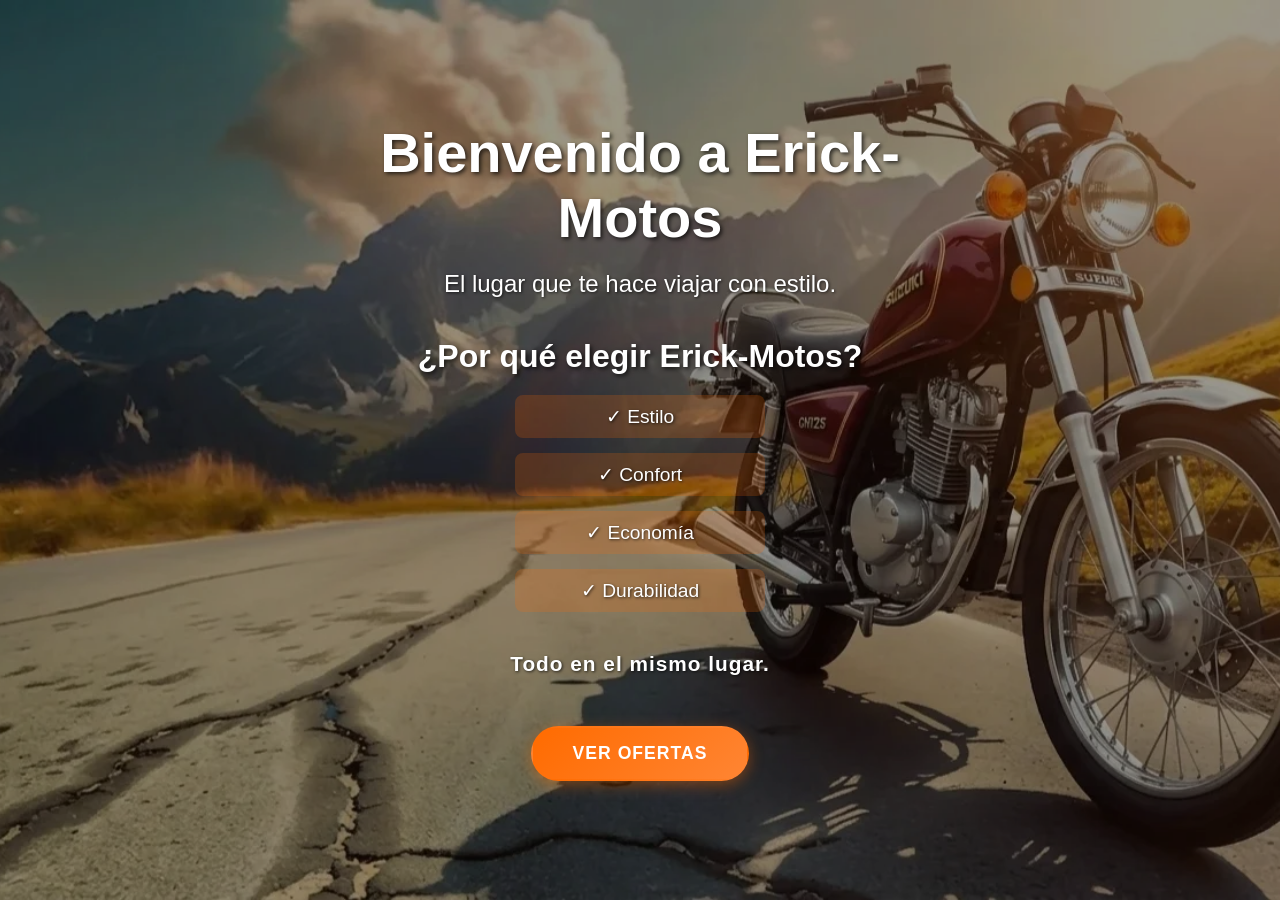
<file: index.html>
<!DOCTYPE html>
<html lang="es">
<head>
    <meta charset="UTF-8">
    <meta name="viewport" content="width=device-width, initial-scale=1.0">
    <meta name="description" content="Erick-Motos - El lugar que te hace viajar con estilo">
    <meta name="google-site-verification" content="MyWX2oampHgChPBgl0AtI6WBfq2GyF75EsTW5SlznT0" />
    <link rel="stylesheet" href="Entrada/estilos.css">
    <link rel="icon" type="image/png" sizes="1024x1024" href="Entrada/ImagenPr/erick-motos.png">
    <meta property="og:site_name" content="Erick-Motos">
    <meta property="og:image" content="https://erick-motos.vercel.app/Entrada/ImagenPr/erick-motos.png">
    <title>Erick-Motos | Catálogo y Venta de Motocicletas</title>
    <script type="application/ld+json">
    {
       "@context": "https://schema.org",
       "@type": "WebSite",
       "name": "Erick-Motos",
       "alternateName": ["Erick Motos", "ErickMotos"],
       "url": "https://erick-motos.vercel.app/"
    }
    </script>
    
</head>
<body>
    <main class="padre">
        <div class="contenido">
            <h1>Bienvenido a Erick-Motos</h1>
            <p class="description">El lugar que te hace viajar con estilo.</p>
            
            <section class="caracteristicas">
                <h2>¿Por qué elegir Erick-Motos?</h2>
                <ul>
                    <li>✓ Estilo</li> 
                    <li>✓ Confort</li>
                    <li>✓ Economía</li> 
                    <li>✓ Durabilidad</li>
                </ul>
            </section>

            <p class="conclusion">Todo en el mismo lugar.</p>
            <a href="Ofertas/ofertas.html" class="btn-ofertas">Ver Ofertas</a>
        </div>
    </main>
    <script src="jstran/animation.js"></script>
</body>
</html>
</file>
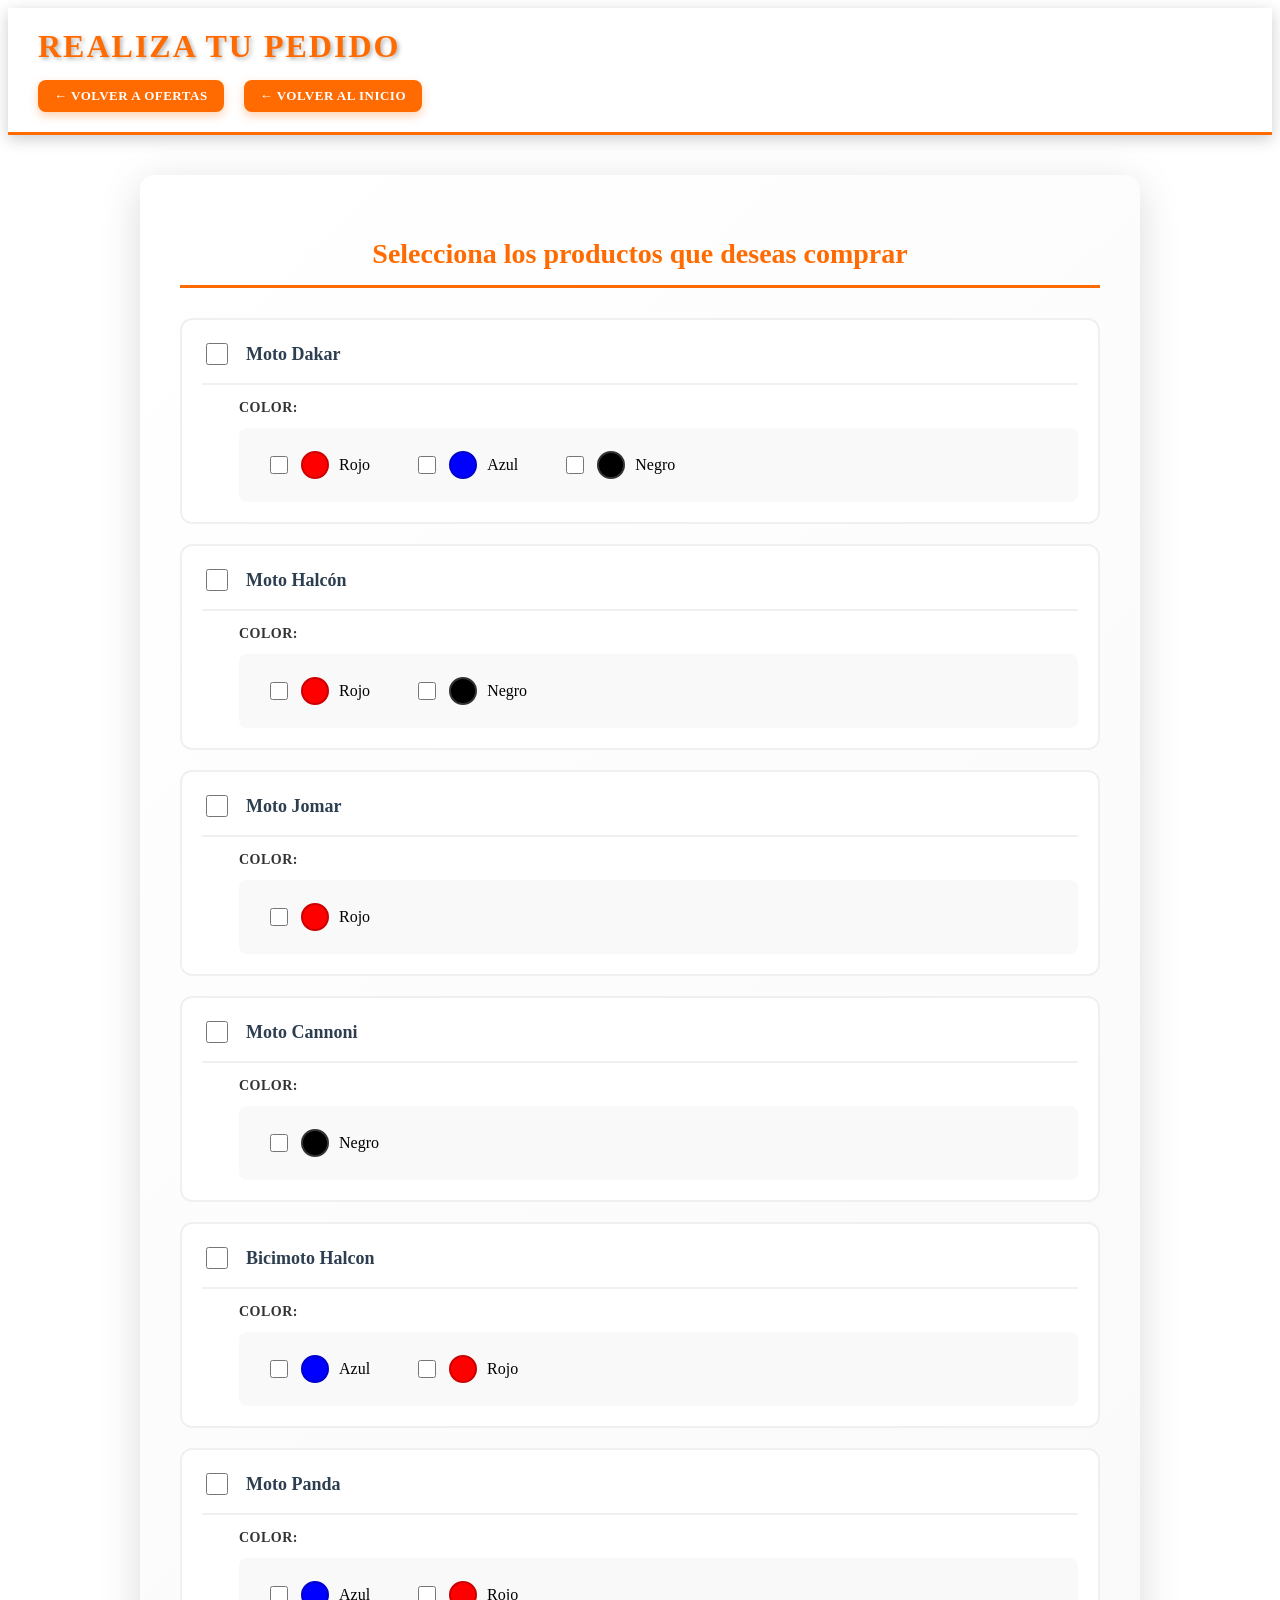
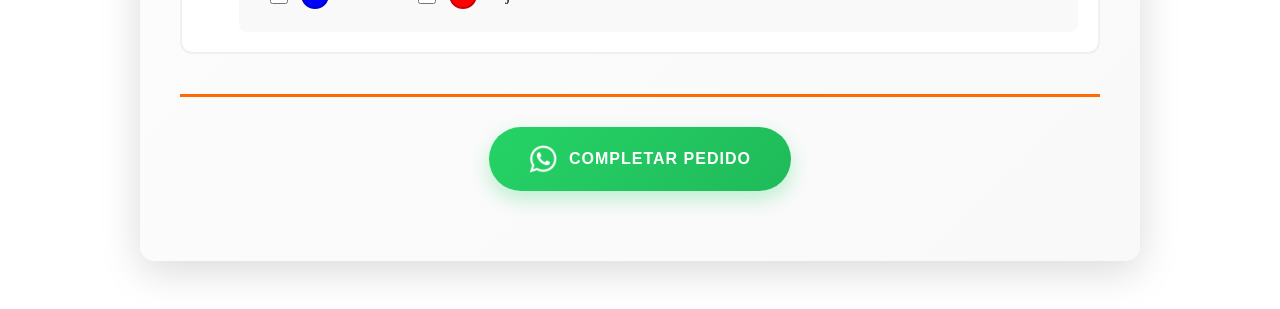
<file: Carrito/carrito.html>
<!DOCTYPE html>
<html lang="es">
<head>
    <meta charset="UTF-8">
    <meta name="viewport" content="width=device-width, initial-scale=1.0">
    <title>Mi Carrito de Compras</title>
    <link rel="stylesheet" href="carrito.css">
</head>
<body>
    <header>
        <nav>
            <h1 class="presentacion">Realiza tu Pedido</h1>
            <div class="nav-links">
                <a href="../Ofertas/ofertas.html" class="btn-nav">← Volver a Ofertas</a>
                <a href="../index.html" class="btn-nav">← Volver al Inicio</a>
            </div>
        </nav>
    </header>

<main class="contenedor-compra">
    <section class="compra">
            <h2>Selecciona los productos que deseas comprar</h2>

            <!-- MOTO DAKAR -->
            <div class="producto-compra">
                <div class="header-producto">
                    <input type="checkbox" class="checkbox-producto" value="Moto Dakar" id="dakar">
                    <label for="dakar" class="nombre-producto">Moto Dakar</label>
                </div>
                <div class="detalles-producto">
                    <span class="label-color">Color:</span>
                    <div class="opciones-color">
                        <label class="radio-color">
                            <input type="checkbox" name="color-dakar" value="Rojo - Moto Dakar" class="color-checkbox">
                            <span class="circulo-color rojo"></span> Rojo
                        </label>
                        <label class="radio-color">
                            <input type="checkbox" name="color-dakar" value="Azul - Moto Dakar" class="color-checkbox">
                            <span class="circulo-color azul"></span> Azul
                        </label>
                        <label class="radio-color">
                            <input type="checkbox" name="color-dakar" value="Negro - Moto Dakar" class="color-checkbox">
                            <span class="circulo-color negro"></span> Negro
                        </label>
                    </div>
                </div>
            </div>

            <!-- MOTO HALCON -->
            <div class="producto-compra">
                <div class="header-producto">
                    <input type="checkbox" class="checkbox-producto" value="Moto Halcón" id="halcon">
                    <label for="halcon" class="nombre-producto">Moto Halcón</label>
                </div>
                <div class="detalles-producto">
                    <span class="label-color">Color:</span>
                    <div class="opciones-color">
                        <label class="radio-color">
                            <input type="checkbox" name="color-halcon" value="Rojo - Moto Halcón" class="color-checkbox">
                            <span class="circulo-color rojo"></span> Rojo
                        </label>
                        <label class="radio-color">
                            <input type="checkbox" name="color-halcon" value="Negro - Moto Halcón" class="color-checkbox">
                            <span class="circulo-color negro"></span> Negro
                        </label>
                    </div>
                </div>
            </div>

            <!-- MOTO JOMAR -->
            <div class="producto-compra">
                <div class="header-producto">
                    <input type="checkbox" class="checkbox-producto" value="Moto Jomar" id="jomar">
                    <label for="jomar" class="nombre-producto">Moto Jomar</label>
                </div>
                <div class="detalles-producto">
                    <span class="label-color">Color:</span>
                    <div class="opciones-color">
                        <label class="radio-color">
                            <input type="checkbox" name="color-jomar" value="Rojo - Moto Jomar" class="color-checkbox">
                            <span class="circulo-color rojo"></span> Rojo
                        </label>
                    </div>
                </div>
            </div>

            <!-- MOTO CANNONI -->
            <div class="producto-compra">
                <div class="header-producto">
                    <input type="checkbox" class="checkbox-producto" value="Moto Cannoni" id="cannoni">
                    <label for="cannoni" class="nombre-producto">Moto Cannoni</label>
                </div>
                <div class="detalles-producto">
                    <span class="label-color">Color:</span>
                    <div class="opciones-color">
                        <label class="radio-color">
                            <input type="checkbox" name="color-cannoni" value="Negro - Moto Cannoni" class="color-checkbox">
                            <span class="circulo-color negro"></span> Negro
                        </label>
                    </div>
                </div>
            </div>  

            <!-- Bicimoto Halcon -->
            <div class="producto-compra">
                <div class="header-producto">
                    <input type="checkbox" class="checkbox-producto" value="Bicimoto halcon" id="bicimoto">
                    <label for="bicimoto" class="nombre-producto">Bicimoto Halcon</label>
                </div>
                <div class="detalles-producto">
                    <span class="label-color">Color:</span>
                    <div class="opciones-color">
                        <label class="radio-color">
                            <input type="checkbox" name="color-bicimoto" value="Negro - Bicimoto" class="color-checkbox">
                            <span class="circulo-color azul"></span>Azul
                        </label>
                        <label class="radio-color">
                            <input type="checkbox" name="color-bicimoto" value="Rojo - Bicimoto" class="color-checkbox">
                            <span class="circulo-color rojo"></span>Rojo
                        </label>
                    </div>
                </div>
            </div>

            <!-- Moto Panda -->
            <div class="producto-compra">
                <div class="header-producto">
                    <input type="checkbox" class="checkbox-producto" value="Moto Panda" id="panda">
                    <label for="panda" class="nombre-producto">Moto Panda</label>
                </div>
                <div class="detalles-producto">
                    <span class="label-color">Color:</span>
                    <div class="opciones-color">
                        <label class="radio-color">
                            <input type="checkbox" name="color-panda" value="Azul - Panda" class="color-checkbox">
                            <span class="circulo-color azul"></span>Azul
                        </label>
                        <label class="radio-color">
                            <input type="checkbox" name="color-panda" value="Rojo - Panda" class="color-checkbox">
                            <span class="circulo-color rojo"></span>Rojo
                        </label>
                    </div>
                </div>
            </div>
        
            <div class="contenedor-boton">
                <button class="btn-whatsapp" onclick="enviarPedidoWhatsApp()" title="Realizar pedido por WhatsApp">
                    <img src="Icono/WhaIcon.png" alt="Icono de WhatsApp" class="whatsapp-img">
                    <span>Completar Pedido</span>
                </button>
            </div>
    </section>
</main>
    <script src="carrito.js"></script>
</body>
</html>
</file>
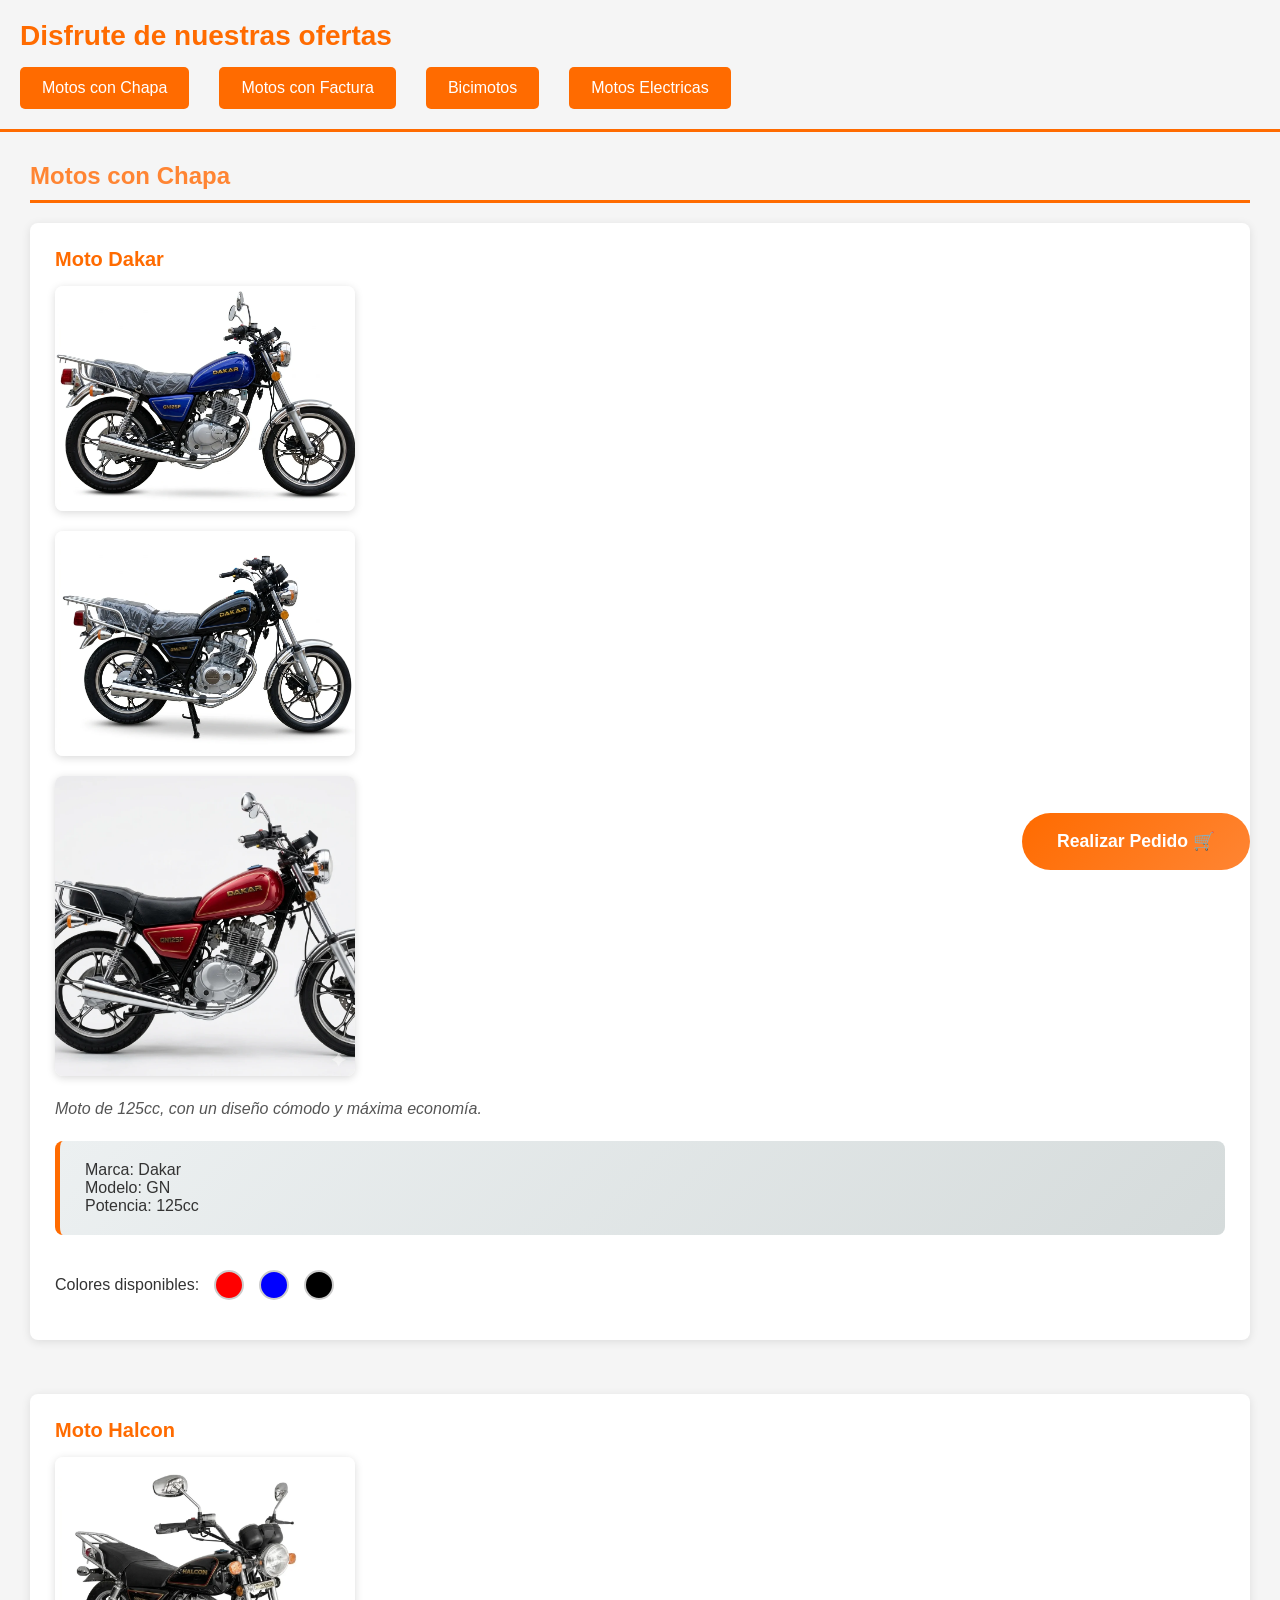
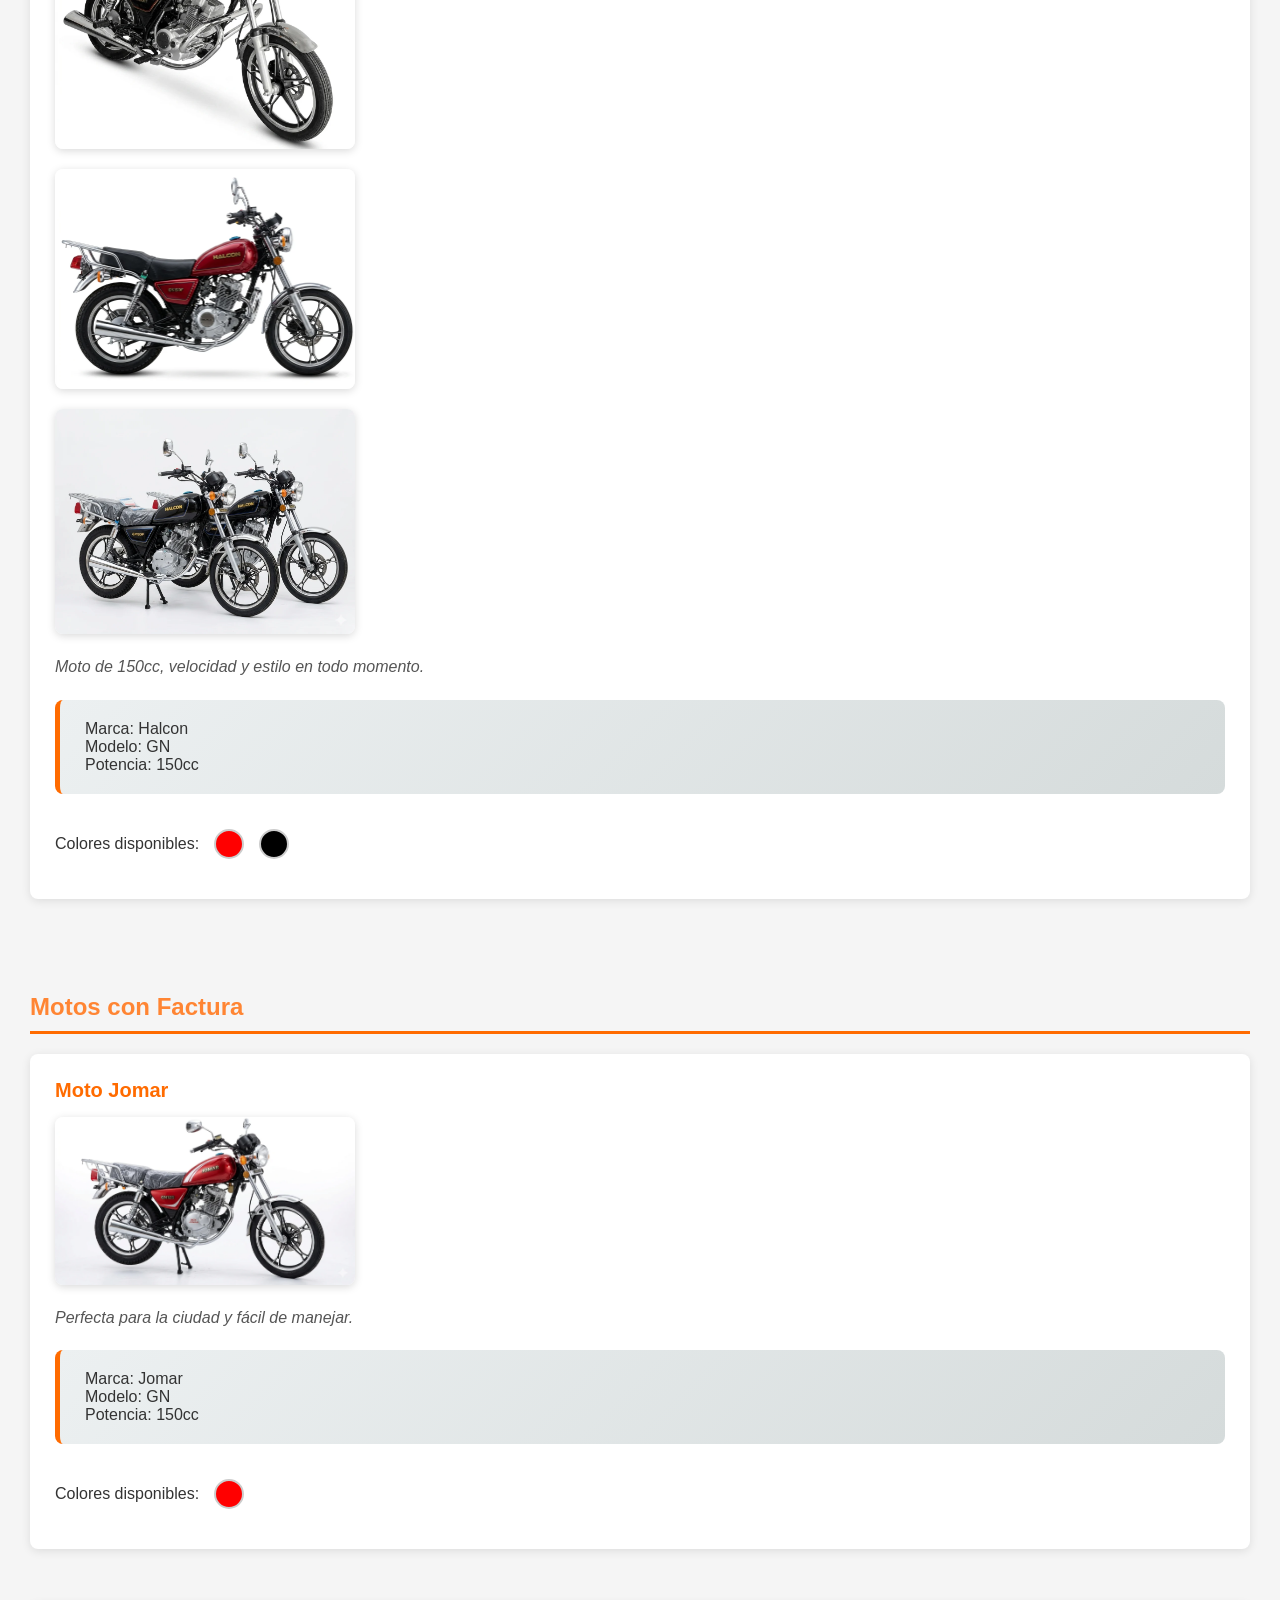
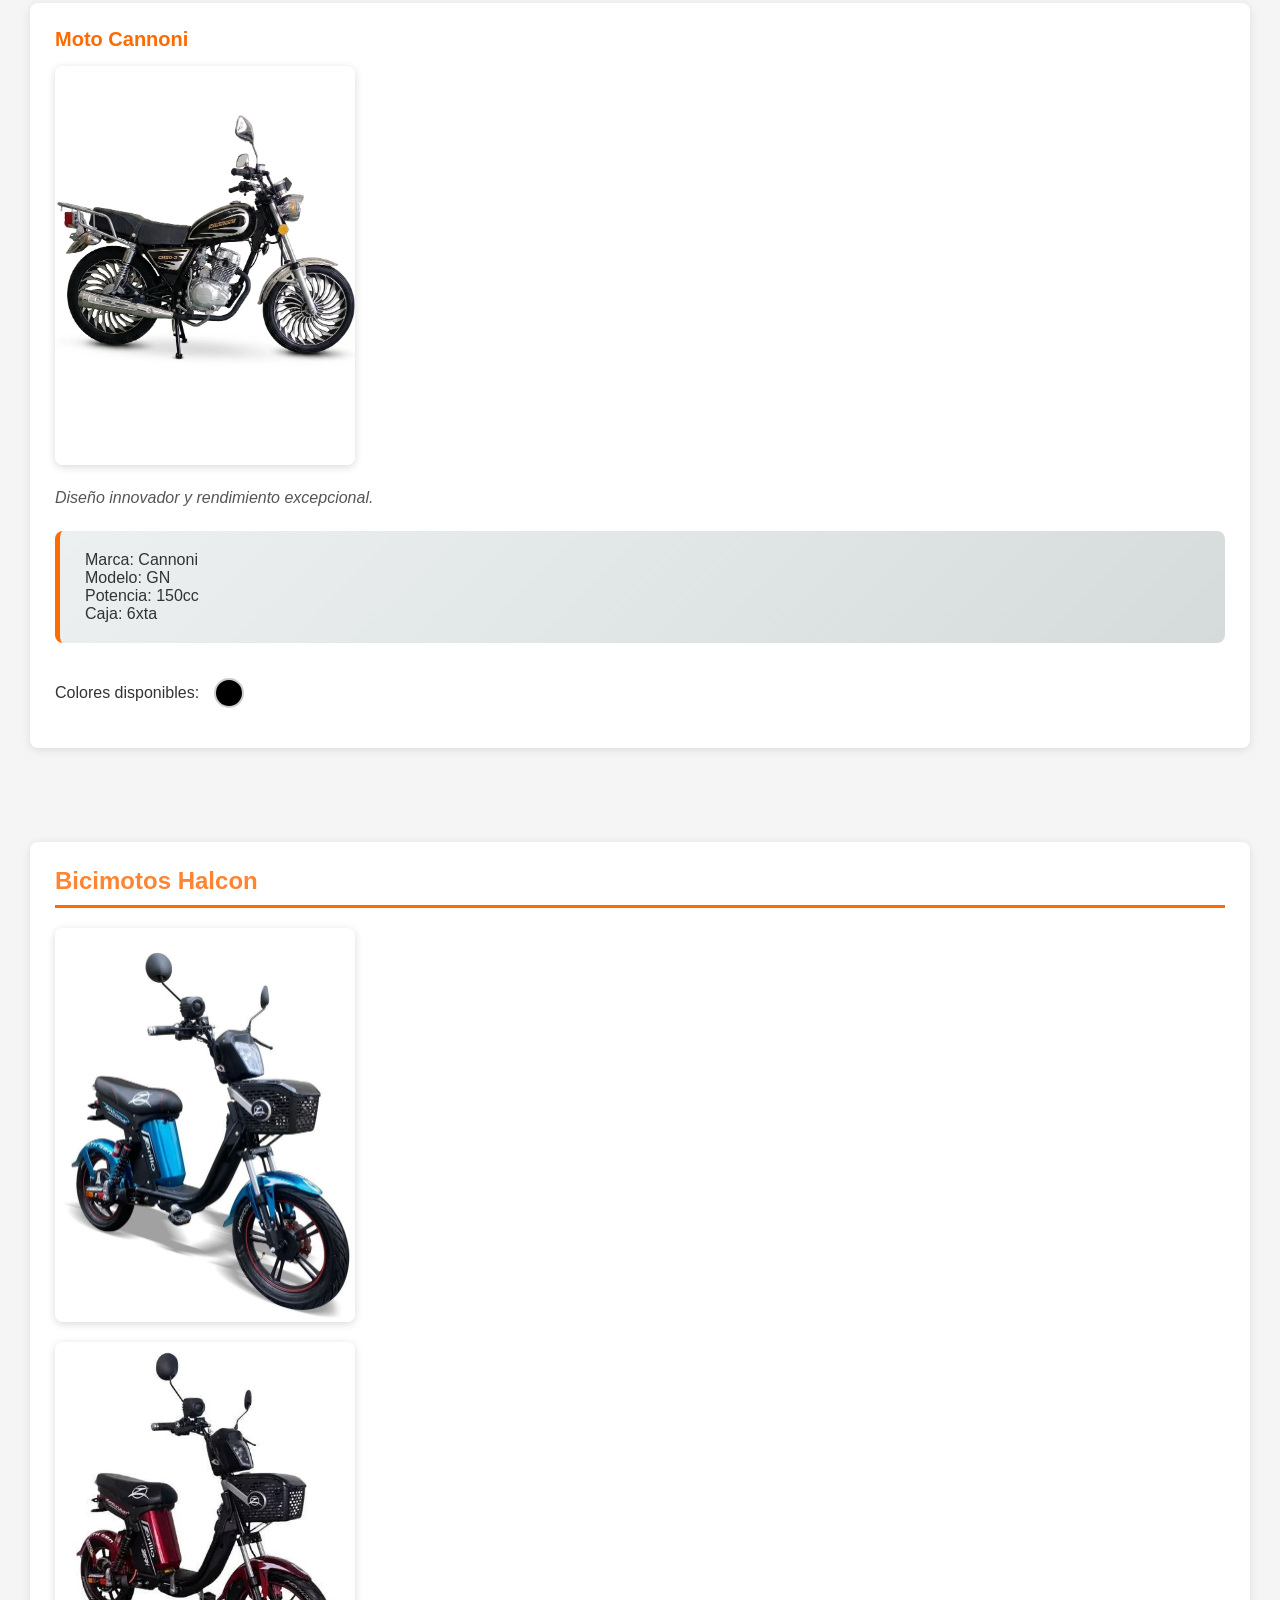
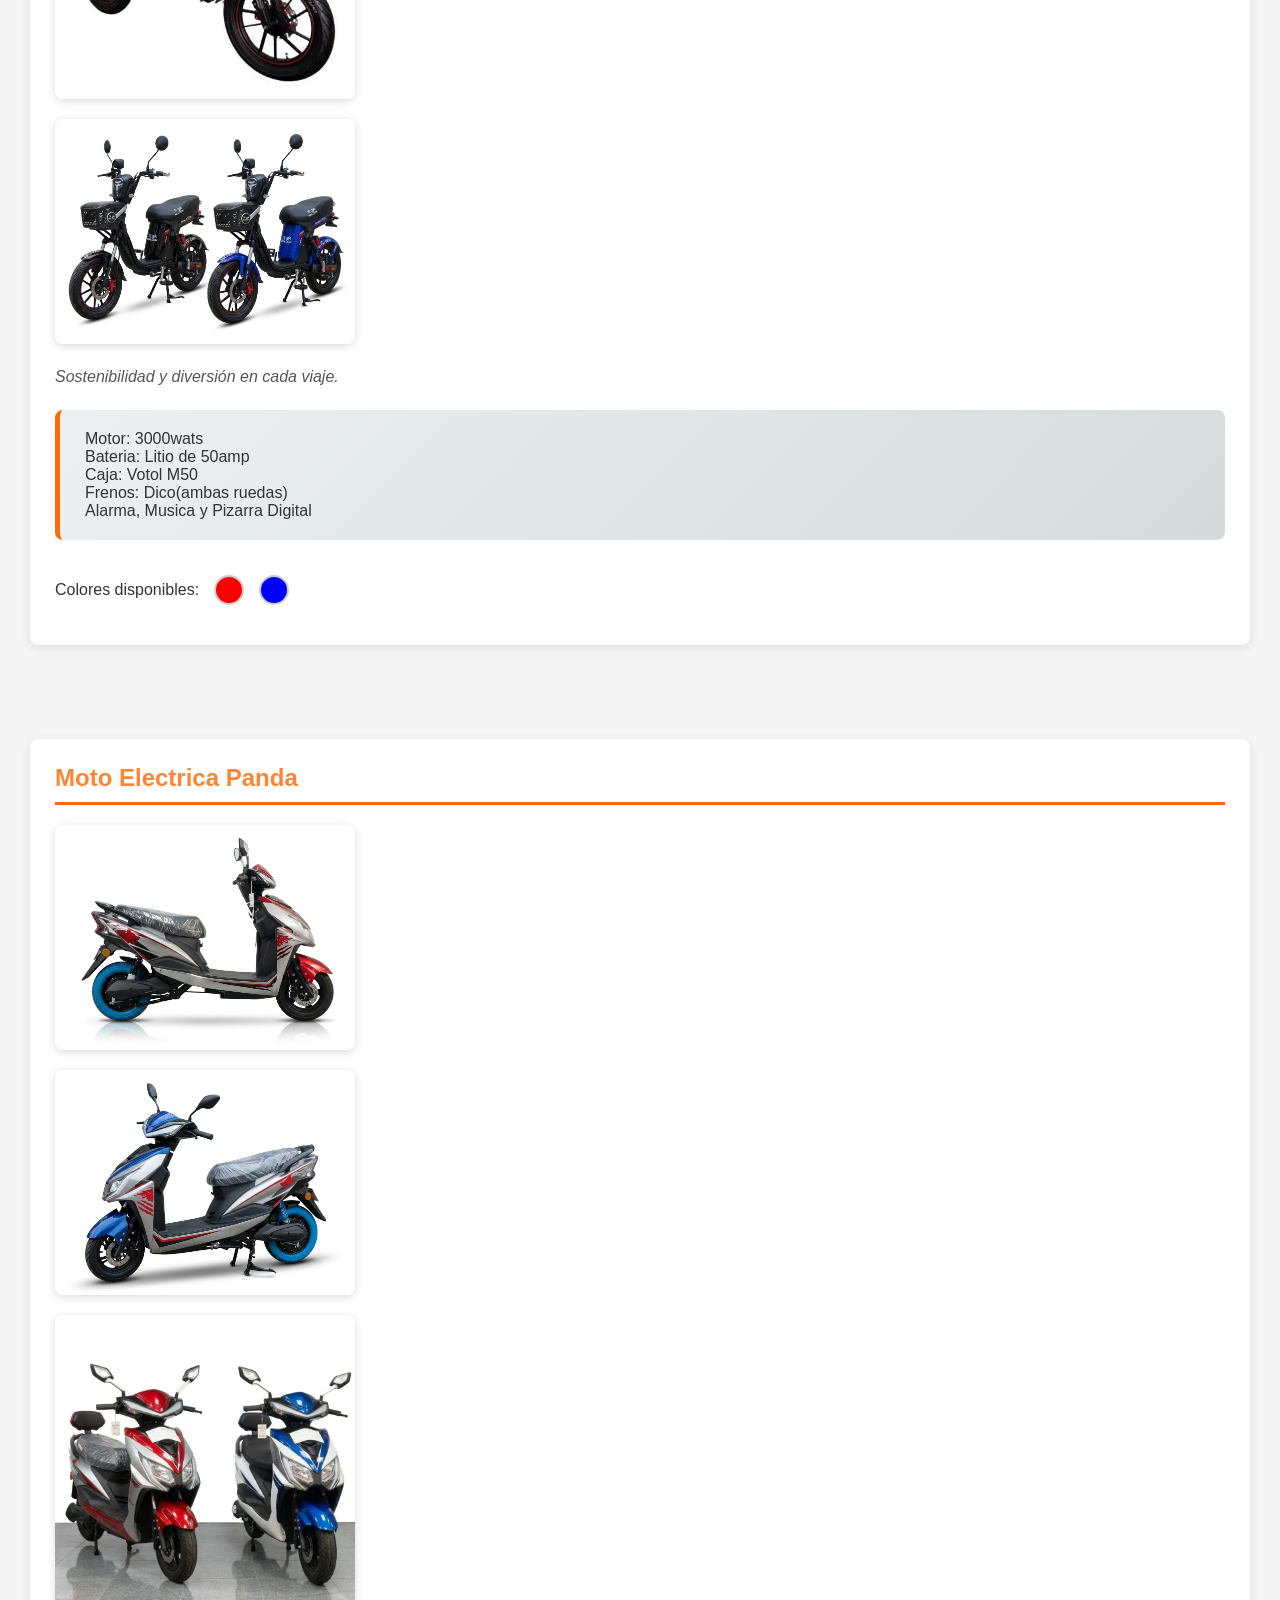
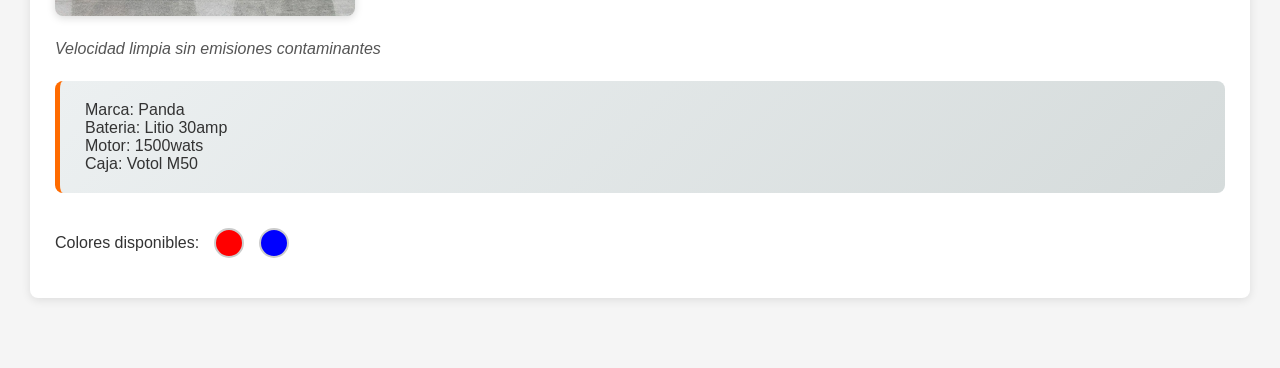
<file: Ofertas/ofertas.html>
<!DOCTYPE html>
<html lang="es">
<head>
    <meta charset="UTF-8">
    <meta name="viewport" content="width=device-width, initial-scale=1.0">
    <link rel="stylesheet" href="estilos1.css">
    <title>Nuestras Ofertas</title>
</head>
<body>
   <header>
        <nav>
            <h1 class="presentacion">Disfrute de nuestras ofertas</h1>

            <ul>
               <li><a href="#motoschapa">Motos con Chapa</a></li>
               <li><a href="#motosfactura">Motos con Factura</a></li>
               <li><a href="#bisimotos">Bicimotos</a></li>
               <li><a href="#Motos Electricas">Motos Electricas</a></li>
            </ul>
        </nav>
    </header>

    <article class="motos">
        <section id="motoschapa">
            <h2>Motos con Chapa</h2>
            
            <div class="producto">
                <h3>Moto Dakar</h3>
                <div class="caracteristicas">
                    <img src="Motos/dakar125A.webp" alt="Moto Dakar 125cc">
                    <img src="Motos/dakar125N.webp" alt="Moto Dakar 125cc">
                    <img src="Motos/dakar125.webp" alt="Moto dakar125cc">
                    <p class="descripcion">Moto de 125cc, con un diseño cómodo y máxima economía.</p>
                    
                    <ul>
                        <li>Marca: Dakar</li>
                        <li>Modelo: GN</li>
                        <li>Potencia: 125cc</li>
                    </ul>
                    
                    <div class="colores">
                        <label>Colores disponibles:</label>
                        <div class="color-circulo rojo" title="Rojo"></div>
                        <div class="color-circulo azul" title="Azul"></div>
                        <div class="color-circulo negro" title="Negro"></div>
                    </div>
                </div>
            </div>
            <br>
            <br>
            <br>
            <div class="producto">
                <h3>Moto Halcon</h3>

                <div class="caracteristicas">
                    <img src="Motos/halcon150.webp" alt="HalconGN150">
                    <img src="Motos/halcon150R.webp" alt="HalconGN150">
                    <img src="Motos/halcon150D.webp" alt="HalconGN150">
                    <p class="descripcion">Moto de 150cc, velocidad y estilo en todo momento.</p>

                    <ul>
                        <li>Marca: Halcon</li>
                        <li>Modelo: GN</li>
                        <li>Potencia: 150cc<li>
                    </ul>

                    <div class="colores">
                        <label>Colores disponibles:</label>
                        <div class="color-circulo rojo" title="Rojo"></div>
                        <div class="color-circulo negro" title="Negro"></div>
                    </div>
                </div>
            </div>
        </section>
        <br>
        <br>
        <br>
        <section id="motosfactura">
            <h2>Motos con Factura</h2>

            <div class="producto">
                <h3>Moto Jomar</h3>

                <div class="caracteristicas">
                    <img src="Motos/Jomar125.webp" alt="Jomar125">
                    <p class="descripcion">Perfecta para la ciudad y fácil de manejar.</p>

                    <ul>
                        <li>Marca: Jomar</li>
                        <li>Modelo: GN</li>
                        <li>Potencia: 150cc</li>
                    </ul>

                    <div class="colores">
                        <label>Colores disponibles:</label>
                        <div class="color-circulo rojo" title="Rojo"></div>
                    </div>
                </div>
            </div>
            <br>
            <br>
            <br>
            <div class="producto">
                <h3>Moto Cannoni</h3>

                <div class="caracteristicas">
                    <img src="Motos/Cannoni150.webp" alt="Cannoni150">
                    <p class="descripcion">Diseño innovador y rendimiento excepcional.</p>
                    <ul>
                        <li>Marca: Cannoni</li>
                        <li>Modelo: GN</li>
                        <li>Potencia: 150cc</li>
                        <li>Caja: 6xta</li>
                    </ul>

                    <div class="colores">
                        <label>Colores disponibles:</label>
                        <div class="color-circulo negro" title="Negro"></div>
                    </div>
                </div>  
            </div>
        </section>  
        <br>
        <br>
        <br> 
        <section id="bisimotos">
            <div class="producto">
                <h2>Bicimotos Halcon</h2>
                
                <div class="caracteristicas">
                    <img src="Motos/bicimotoA.webp" alt="bisimotoA">
                    <img src="Motos/bicimotoR.webp" alt="bisimotoR">
                    <img src="Motos/bicimotoD.webp" alt="bisimotoD">
                    <p class="descripcion">Sostenibilidad y diversión en cada viaje.</p>
                    
                    <ul>
                        <li>Motor: 3000wats</li>
                        <li>Bateria: Litio de 50amp</li>
                        <li>Caja: Votol M50</li>
                        <li>Frenos: Dico(ambas ruedas)</li>
                        <li>Alarma, Musica y Pizarra Digital</li>
                    </ul>

                    <div class="colores">
                        <label>Colores disponibles:</label>
                        <div class="color-circulo rojo" title="Rojo"></div>
                        <div class="color-circulo azul" title="Azul"></div>
                    </div>
                </div> 
            </div>
        </section>
        <br>
        <br>
        <br>
        <section id="Motos Electricas">
            <div class="producto">
                <h2>Moto Electrica Panda</h2>

                <div class="caracteristicas">
                    <img src="Motos/E-HalconR.webp" alt="Halcon Electrica Roja">
                    <img src="Motos/E-HalconA.webp" alt="Halcon Electrica Azul">
                    <img src="Motos/E-HalconD.webp" alt="Halcon Electrica DOS">
                    <p class="descripcion">Velocidad limpia sin emisiones contaminantes</p>

                    <ul>
                        <li>Marca: Panda</li>
                        <li>Bateria: Litio 30amp</li>
                        <li>Motor: 1500wats</li>
                        <li>Caja: Votol M50</li>                 
                    </ul>

                    <div class="colores">
                        <label>Colores disponibles:</label>
                        <div class="color-circulo rojo" title="Rojo"></div>
                        <div class="color-circulo azul" title="Azul"></div>
                    </div>
                </div>
            </div>
        </section>
    </article>

    <div class="boton-flotante">
        <a href="../Carrito/carrito.html" class="btn-realizar-pedido">Realizar Pedido 🛒</a>
    </div>
    <script src="../jstran/animation.js"></script>
</body>
</html>
</file>
<file: Entrada/estilos.css>
* {
    margin: 0;
    padding: 0;
    box-sizing: border-box;
}

body {
    font-family: 'Arial', sans-serif;
    color: #333;
}

.padre {
    min-height: 100vh;
    width: 100%;
    background-image: url('ImagenPr/fondo.webp');
    background-size: cover;
    background-position: center;
    background-attachment: fixed;
    background-repeat: no-repeat;
    display: flex;
    align-items: center;
    justify-content: center;
    position: relative;
}
/* Overlay oscuro opcional (para mejor legibilidad del texto) */
.padre::before {
    content: '';
    position: absolute;
    top: 0;
    left: 0;
    width: 100%;
    height: 100%;
    background-color: rgba(0, 0, 0, 0.4);
    z-index: 1;
}

.contenido {
    position: relative;
    z-index: 2;
    text-align: center;
    color: white;
    padding: 40px 20px;
    max-width: 600px;
}

h1 {
    font-size: 3.5rem;
    margin-bottom: 20px;
    text-shadow: 2px 2px 4px rgba(0, 0, 0, 0.7);
}

.description {
    font-size: 1.5rem;
    margin-bottom: 30px;
    text-shadow: 1px 1px 3px rgba(0, 0, 0, 0.7);
}

.caracteristicas {
    margin: 40px 0;
}

.caracteristicas h2 {
    font-size: 2rem;
    margin-bottom: 20px;
    text-shadow: 2px 2px 4px rgba(0, 0, 0, 0.7);
}

.caracteristicas ul {
    list-style: none;
    font-size: 1.2rem;
    display: flex;
    flex-direction: column;
    align-items: center;
    gap: 15px;
}

.caracteristicas li {
    margin: 0;
    text-shadow: 1px 1px 3px rgba(0, 0, 0, 0.7);
    padding: 10px 20px;
    background-color: rgba(255, 107, 0, 0.2);
    border-radius: 8px;
    min-width: 250px;
    text-align: center;
    transition: all 0.3s ease;
}

.caracteristicas li:hover {
    background-color: rgba(255, 107, 0, 0.4);
    transform: scale(1.05);
}

.conclusion {
    font-size: 1.3rem;
    margin: 30px 0;
    text-shadow: 1px 1px 3px rgba(0, 0, 0, 0.7);
    font-weight: bold;
    letter-spacing: 1px;
    animation: fadeInUp 1s ease-in-out;
}

.btn-ofertas {
    display: inline-block;
    padding: 15px 40px;
    background: linear-gradient(135deg, #ff6b00, #ff8533);
    color: white;
    text-decoration: none;
    border-radius: 50px;
    font-size: 1.1rem;
    font-weight: bold;
    cursor: pointer;
    transition: all 0.3s ease;
    box-shadow: 0 4px 15px rgba(255, 107, 0, 0.4);
    text-transform: uppercase;
    letter-spacing: 1px;
    margin-top: 20px;
    border: 2px solid transparent;
}

.btn-ofertas:hover {
    background: linear-gradient(135deg, #ff5500, #ff6b00);
    transform: translateY(-3px);
    box-shadow: 0 6px 20px rgba(255, 107, 0, 0.6);
    border-color: white;
}

.btn-ofertas:active {
    transform: translateY(-1px);
    box-shadow: 0 2px 10px rgba(255, 107, 0, 0.4);
}

/* Animación de entrada */
@keyframes fadeInUp {
    from {
        opacity: 0;
        transform: translateY(20px);
    }
    to {
        opacity: 1;
        transform: translateY(0);
    }
}
</file>
<file: Carrito/carrito.css>
/* ===== HEADER ===== */
header {
    background-color: #ffffff;
    border-bottom: 3px solid #ff6b00;
    box-shadow: 0 4px 15px rgba(0, 0, 0, 0.2);
    position: sticky;
    top: 0;
    z-index: 100;
    animation: slideDown 0.5s ease-in-out;
}

/* ===== NAVEGACIÓN ===== */
nav {
    display: flex;
    flex-direction: column;
    gap: 15px;
    padding: 20px 30px;
    max-width: 1400px;
    margin: 0 auto;
}

.presentacion {
    font-size: 32px;
    color: #ff6b00;
    margin: 0;
    font-weight: bold;
    text-transform: uppercase;
    letter-spacing: 2px;
    text-shadow: 2px 2px 4px rgba(0, 0, 0, 0.3);
}

/* ===== NAV LINKS ===== */
.nav-links {
    display: flex;
    gap: 20px;
    flex-wrap: wrap;
}

.btn-nav {
    display: inline-block;
    padding: 6px 14px;
    background-color: #ff6b00;
    color: white;
    text-decoration: none;
    border-radius: 8px;
    font-weight: bold;
    transition: all 0.3s ease;
    border: 2px solid transparent;
    font-size: 13px;
    text-transform: uppercase;
    letter-spacing: 0.5px;
    box-shadow: 0 4px 10px rgba(255, 107, 0, 0.3);
}

.btn-nav:hover {
    background-color: #ff8533;
    transform: translateY(-3px);
    box-shadow: 0 6px 20px rgba(255, 107, 0, 0.4);
    border-color: white;
}

.btn-nav:active {
    transform: translateY(-1px);
    box-shadow: 0 2px 10px rgba(255, 107, 0, 0.3);
}

/* ===== CONTENEDOR COMPRA ===== */
.contenedor-compra {
    padding: 40px 20px;
    max-width: 1000px;
    margin: 0 auto;
    min-height: calc(100vh - 150px);
    animation: fadeInUp 0.6s ease-in-out;
}

.compra {
    background: linear-gradient(135deg, #ffffff 0%, #f9f9f9 100%);
    padding: 40px;
    border-radius: 15px;
    box-shadow: 0 10px 40px rgba(0, 0, 0, 0.15);
}

.compra h2 {
    color: #ff6b00;
    font-size: 28px;
    margin-bottom: 30px;
    text-align: center;
    border-bottom: 3px solid #ff6b00;
    padding-bottom: 15px;
}

/* ===== PRODUCTO COMPRA ===== */
.producto-compra {
    background-color: white;
    border: 2px solid #f0f0f0;
    border-radius: 12px;
    padding: 20px;
    margin-bottom: 20px;
    transition: all 0.3s ease;
    animation: slideInLeft 0.5s ease-in-out;
}

.producto-compra:hover {
    border-color: #ff6b00;
    box-shadow: 0 5px 20px rgba(255, 107, 0, 0.2);
    transform: translateY(-5px);
}

/* ===== HEADER PRODUCTO ===== */
.header-producto {
    display: flex;
    align-items: center;
    gap: 15px;
    margin-bottom: 15px;
    padding-bottom: 15px;
    border-bottom: 2px solid #f0f0f0;
}

.checkbox-producto {
    width: 22px;
    height: 22px;
    cursor: pointer;
    accent-color: #ff6b00;
    transition: all 0.3s ease;
}

.checkbox-producto:hover {
    transform: scale(1.2);
}

.checkbox-producto:checked {
    accent-color: #000000;
}

.nombre-producto {
    font-size: 18px;
    font-weight: bold;
    color: #2c3e50;
    cursor: pointer;
    transition: color 0.3s ease;
}

.nombre-producto:hover {
    color: #ff6b00;
}

/* ===== DETALLES PRODUCTO ===== */
.detalles-producto {
    padding-left: 37px;
    display: flex;
    flex-direction: column;
    gap: 12px;
}

.label-color {
    font-weight: 600;
    color: #333;
    font-size: 14px;
    text-transform: uppercase;
    letter-spacing: 0.5px;
}

/* ===== OPCIONES COLOR ===== */
.opciones-color {
    display: flex;
    gap: 20px;
    flex-wrap: wrap;
    padding: 15px;
    background-color: #f9f9f9;
    border-radius: 8px;
}

.radio-color {
    display: flex;
    align-items: center;
    gap: 10px;
    cursor: pointer;
    padding: 8px 12px;
    border-radius: 6px;
    transition: all 0.3s ease;
}

.radio-color:hover {
    background-color: rgba(255, 107, 0, 0.1);
}

.radio-color input[type="checkbox"] {
    width: 18px;
    height: 18px;
    cursor: pointer;
    accent-color: #ff6b00;
    transition: all 0.3s ease;
}

.radio-color input[type="checkbox"]:hover {
    transform: scale(1.15);
}

.radio-color input[type="checkbox"]:checked {
    accent-color: #000000;
}

.radio-color input[type="checkbox"]:checked + .circulo-color {
    transform: scale(1.3);
    box-shadow: 0 0 15px rgba(255, 107, 0, 0.5);
}

/* ===== CIRCULO COLOR ===== */
.circulo-color {
    width: 24px;
    height: 24px;
    border-radius: 50%;
    border: 2px solid #ddd;
    transition: all 0.3s ease;
    display: inline-block;
}

.circulo-color.rojo {
    background-color: #FF0000;
    border-color: #cc0000;
}

.circulo-color.azul {
    background-color: #0000FF;
    border-color: #0000cc;
}

.circulo-color.negro {
    background-color: #000000;
    border-color: #333333;
}

.radio-color:hover .circulo-color {
    transform: scale(1.2);
    box-shadow: 0 0 10px rgba(0, 0, 0, 0.2);
}

/* ===== CONTENEDOR BOTÓN ===== */
.contenedor-boton {
    display: flex;
    justify-content: center;
    margin-top: 40px;
    padding: 30px 0;
    border-top: 3px solid #ff6b00;
    animation: slideUp 0.6s ease-in-out;
}

/* ===== BOTÓN WHATSAPP ===== */
.btn-whatsapp {
    display: flex;
    align-items: center;
    justify-content: center;
    gap: 12px;
    padding: 18px 40px;
    background: linear-gradient(135deg, #25D366 0%, #20ba5a 100%);
    color: white;
    border: none;
    border-radius: 50px;
    font-size: 16px;
    font-weight: bold;
    cursor: pointer;
    transition: all 0.3s ease;
    box-shadow: 0 8px 20px rgba(37, 211, 102, 0.3);
    text-transform: uppercase;
    letter-spacing: 1px;
    position: relative;
    overflow: hidden;
}

.btn-whatsapp::before {
    content: '';
    position: absolute;
    top: 0;
    left: -100%;
    width: 100%;
    height: 100%;
    background: linear-gradient(90deg, transparent, rgba(255, 255, 255, 0.3), transparent);
    transition: left 0.5s ease;
}

.btn-whatsapp:hover::before {
    left: 100%;
}

.btn-whatsapp:hover {
    background: linear-gradient(135deg, #20ba5a 0%, #1da851 100%);
    transform: translateY(-3px);
    box-shadow: 0 12px 30px rgba(37, 211, 102, 0.4);
}

.btn-whatsapp:active {
    transform: translateY(-1px);
    box-shadow: 0 6px 15px rgba(37, 211, 102, 0.3);
}

.whatsapp-img {
    width: 28px;
    height: 28px;
    filter: brightness(0) invert(1);
    transition: transform 0.3s ease;
}

.btn-whatsapp:hover .whatsapp-img {
    transform: scale(1.1) rotate(5deg);
}

/* ===== ANIMACIONES ===== */
@keyframes fadeInUp {
    from {
        opacity: 0;
        transform: translateY(30px);
    }
    to {
        opacity: 1;
        transform: translateY(0);
    }
}

@keyframes slideInLeft {
    from {
        opacity: 0;
        transform: translateX(-30px);
    }
    to {
        opacity: 1;
        transform: translateX(0);
    }
}

@keyframes slideUp {
    from {
        opacity: 0;
        transform: translateY(20px);
    }
    to {
        opacity: 1;
        transform: translateY(0);
    }
}

/* ===== RESPONSIVE ===== */
@media (max-width: 768px) {
    .contenedor-compra {
        padding: 20px 10px;
    }

    .compra {
        padding: 20px;
    }

    .compra h2 {
        font-size: 22px;
        margin-bottom: 20px;
    }

    .producto-compra {
        padding: 15px;
        margin-bottom: 15px;
    }

    .opciones-color {
        gap: 15px;
        padding: 12px;
    }

    .radio-color {
        padding: 6px 10px;
        font-size: 14px;
    }

    .btn-whatsapp {
        padding: 15px 30px;
        font-size: 14px;
        gap: 10px;
        width: 100%;
        max-width: 400px;
    }

    .whatsapp-img {
        width: 24px;
        height: 24px;
    }

    .header-producto {
        flex-direction: column;
        align-items: flex-start;
        gap: 10px;
    }

    .detalles-producto {
        padding-left: 0;
    }

    .nombre-producto {
        font-size: 16px;
    }
}

@media (max-width: 480px) {
    .contenedor-compra {
        padding: 15px 5px;
    }

    .compra {
        padding: 15px;
        border-radius: 10px;
    }

    .compra h2 {
        font-size: 18px;
        margin-bottom: 15px;
    }

    .producto-compra {
        padding: 12px;
        margin-bottom: 12px;
        border-radius: 10px;
    }

    .checkbox-producto {
        width: 20px;
        height: 20px;
    }

    .nombre-producto {
        font-size: 14px;
    }

    .label-color {
        font-size: 12px;
    }

    .opciones-color {
        flex-direction: column;
        gap: 10px;
        padding: 10px;
    }

    .radio-color {
        padding: 8px;
        font-size: 13px;
        width: 100%;
    }

    .circulo-color {
        width: 20px;
        height: 20px;
    }

    .btn-whatsapp {
        padding: 14px 20px;
        font-size: 12px;
        gap: 8px;
        width: 100%;
        margin: 20px auto;
        flex-direction: column;
    }

    .whatsapp-img {
        width: 22px;
        height: 22px;
    }

    .contenedor-boton {
        padding: 20px 0;
        margin-top: 30px;
    }
}

/* ===== ANIMACIÓN SLIDE DOWN ===== */
@keyframes slideDown {
    from {
        opacity: 0;
        transform: translateY(-30px);
    }
    to {
        opacity: 1;
        transform: translateY(0);
    }
}

/* ===== RESPONSIVE HEADER ===== */
@media (max-width: 768px) {
    header {
        border-bottom: 2px solid #ff6b00;
    }

    nav {
        padding: 15px 20px;
        gap: 12px;
    }

    .presentacion {
        font-size: 24px;
        letter-spacing: 1px;
    }

    .nav-links {
        gap: 10px;
        justify-content: center;
    }

    .btn-nav {
        padding: 8px 16px;
        font-size: 12px;
        border-radius: 6px;
    }
}

@media (max-width: 480px) {
    header {
        border-bottom: 2px solid #ff6b00;
    }

    nav {
        padding: 12px 15px;
        gap: 10px;
        align-items: center;
        text-align: center;
    }

    .presentacion {
        font-size: 20px;
        letter-spacing: 0.5px;
        margin-bottom: 5px;
    }

    .nav-links {
        flex-direction: column;
        gap: 8px;
        width: 100%;
    }

    .btn-nav {
        padding: 6px 12px;
        font-size: 11px;
        border-radius: 6px;
        width: auto;
        text-align: center;
        display: inline-block;
    }

    .btn-nav:hover {
        transform: translateY(-2px);
        box-shadow: 0 4px 12px rgba(255, 107, 0, 0.3);
    }

    .btn-nav:active {
        transform: translateY(0px);
    }
}

/* ===== MEDIA QUERY EXTRA PEQUEÑAS ===== */
@media (max-width: 320px) {
    .presentacion {
        font-size: 18px;
        letter-spacing: 0px;
    }

    nav {
        padding: 10px 10px;
        gap: 8px;
    }

    .btn-nav {
        padding: 5px 10px;
        font-size: 10px;
        width: auto;
        display: inline-block;
    }

    .contenedor-boton {
        padding: 15px 0;
    }

    .btn-whatsapp {
        padding: 12px 15px;
        font-size: 11px;
    }
}
</file>
<file: Ofertas/estilos1.css>
.colores {
    display: flex;
    gap: 15px;
    align-items: center;
    margin: 15px 0;
}

.color-circulo {
    width: 30px;
    height: 30px;
    border-radius: 50%;
    cursor: pointer;
    border: 2px solid #ccc;
    transition: all 0.3s ease;
}

.color-circulo:hover {
    transform: scale(1.1);
    border-color: #333;
}

.rojo {
    background-color: #FF0000;
}

.azul {
    background-color: #0000FF;
}

.negro {
    background-color: #000000;
}
* {
    margin: 0;
    padding: 0;
    box-sizing: border-box;
}

html {
  scroll-behavior: smooth;

}

body {
    scroll-behavior: smooth;
    font-family: 'Arial', sans-serif;
    color: #333;
    background-color: #f5f5f5;
}

/* ===== NAVEGACIÓN ===== */
/* Ajustes en la navegación */
nav {
    background-color: transparent;
    padding: 20px;
    color: white;
    border-bottom: 3px solid #ff6b00;
    display: flex;
    flex-direction: column;
    gap: 15px;
}

nav ul li a{
   transition: all 0.3s ease;
   position: relative;
}

nav ul li a::after {
    content: '';
    position: absolute;
    bottom: -5px;
    left: 0;
    width: 0;
    height: 3px;
    background-color: #ff6b00;
    transition: width 0.3s ease;
}

nav ul li a:hover::after {
    width: 100%;
}

.presentacion {
    font-size: 28px;
    color: #ff6b00;
    margin: 0;
}

/* Botón Flotante */
.boton-flotante {
    position: fixed;
    bottom: 30px;
    right: 30px;
    z-index: 100;
    animation: bounceIn 0.8s ease-in-out;
}

.btn-realizar-pedido {
    display: inline-block;
    padding: 18px 35px;
    background: linear-gradient(135deg, #ff6b00, #ff8533);
    color: white;
    text-decoration: none;
    border-radius: 50px;
    font-size: 1.1rem;
    font-weight: bold;
    cursor: pointer;
    transition: all 0.3s ease;
}

.btn-realizar-pedido:hover {
    animation: none;
    box-shadow: 0 8px 25px rgba(255, 107, 0, 0.5);
    transform: scale(1.05);
}

nav > a {
    display: inline-block;
    margin-bottom: 15px;
    color: #ff6b00;
    text-decoration: none;
    font-weight: bold;
    transition: color 0.3s ease;
}

nav > a:hover {
    color: #ff8533;
    text-shadow: 0 0 10px rgba(255, 107, 0, 0.5);
}

        /* Lista de Navegación Principal */
nav ul {
    list-style: none;
    display: flex;
    gap: 30px;
    flex-wrap: wrap;
}

nav ul li {
    transition: transform 0.3s ease;
}

nav ul li:hover {
    transform: translateY(-3px);
}

nav ul li a {
    color: white;
    text-decoration: none;
    font-size: 16px;
    padding: 10px 20px;
    border-radius: 5px;
    background-color: #ff6b00;
    transition: all 0.3s ease;
    display: inline-block;
    border: 2px solid transparent;
}

nav ul li a:hover {
    background-color: #ff8533;
    border: 2px solid white;
    box-shadow: 0 4px 8px rgba(0, 0, 0, 0.2);
}

        /* Estilos Generales */
article {
    padding: 30px;
}

section {
    margin-bottom: 40px;
}

section h2 {
    color: #ff8533;
    margin-bottom: 20px;
    font-size: 24px;
    border-bottom: 3px solid #ff6b00;
    padding-bottom: 10px;
}

.producto {
    background-color: white;
    padding: 25px;
    border-radius: 8px;
    box-shadow: 0 2px 10px rgba(0, 0, 0, 0.1);
    transition: all 0.3s ease;
}

.producto:hover {
    transform: translateY(-10px);
    box-shadow: 0 10px 25px rgba(255, 107, 0, 0.2);
}

.producto h3 {
    color: #ff6b00;
    margin-bottom: 15px;
    font-size: 20px;
}

.caracteristicas {
    display: flex;
    flex-direction: column;
    gap: 20px;
}

.caracteristicas img {
    width: 100%;
    max-width: 300px;
    border-radius: 8px;
    box-shadow: 0 2px 8px rgba(0, 0, 0, 0.15);
}

.descripcion {
    color: #555;
    font-size: 16px;
    line-height: 1.6;
    font-style: italic;
}

        /* ===== LISTA DE CARACTERÍSTICAS ===== */
.caracteristicas ul {
    list-style: none;
    background: linear-gradient(135deg, #ecf0f1 0%, #d5dbdb 100%);
    padding: 20px 25px;
    border-radius: 8px;
    border-left: 5px solid #ff6b00;
    box-shadow: 0
}
</file>
